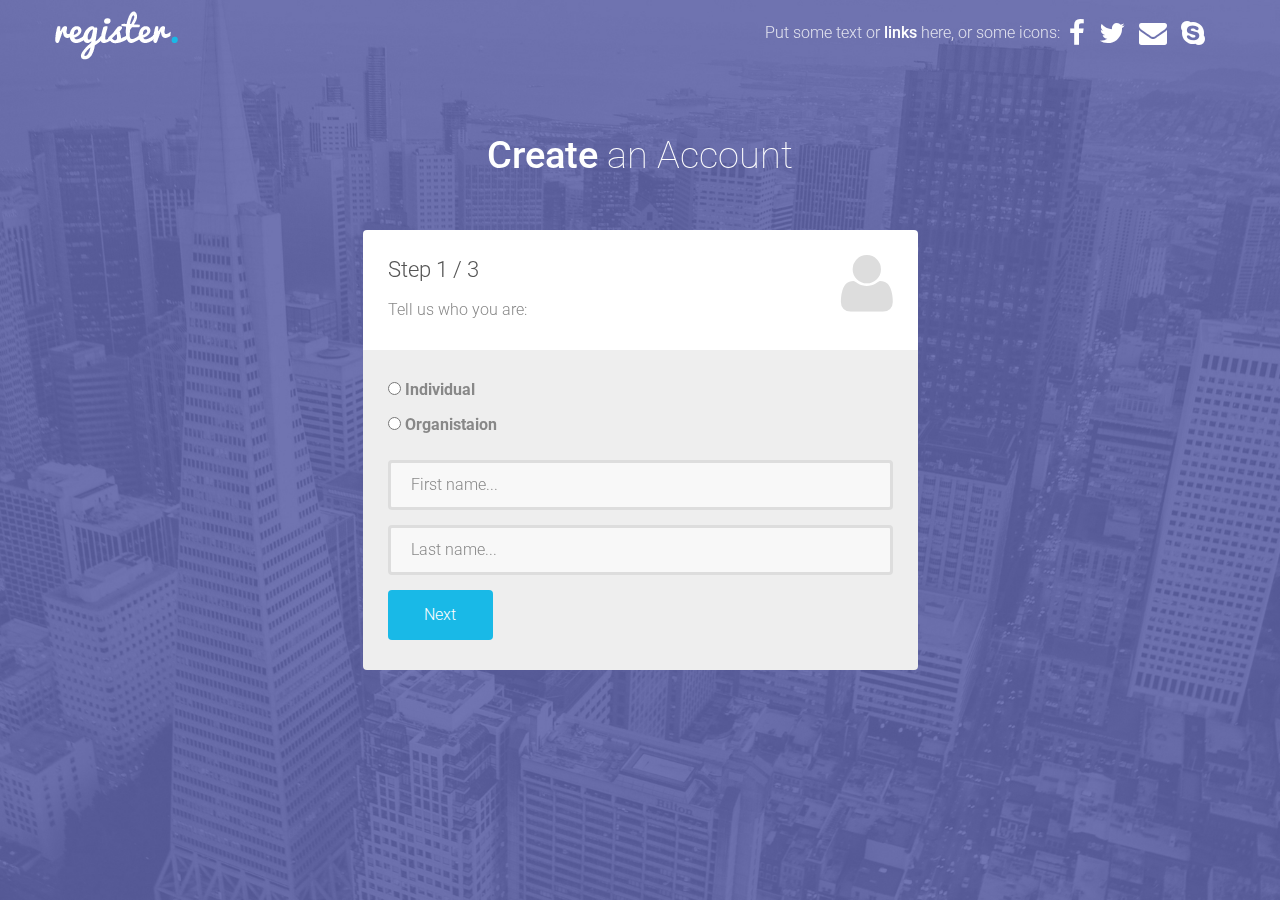
<file: static/website/register/index.html>
<!DOCTYPE html>
<html lang="en">

    <head>

        <meta charset="utf-8">
        <meta http-equiv="X-UA-Compatible" content="IE=edge">
        <meta name="viewport" content="width=device-width, initial-scale=1">
        <title>Registration</title>

        <!-- CSS -->
        <link rel="stylesheet" href="http://fonts.googleapis.com/css?family=Roboto:400,100,300,500">
        <link rel="stylesheet" href="assets/bootstrap/css/bootstrap.min.css">
        <link rel="stylesheet" href="assets/font-awesome/css/font-awesome.min.css">
		    <link rel="stylesheet" href="assets/css/form-elements.css">
        <link rel="stylesheet" href="assets/css/style.css">

        <!-- HTML5 Shim and Respond.js IE8 support of HTML5 elements and media queries -->
        <!-- WARNING: Respond.js doesn't work if you view the page via file:// -->
        <!--[if lt IE 9]>
            <script src="https://oss.maxcdn.com/libs/html5shiv/3.7.0/html5shiv.js"></script>
            <script src="https://oss.maxcdn.com/libs/respond.js/1.4.2/respond.min.js"></script>
        <![endif]-->

        <!-- Favicon and touch icons
        <link rel="shortcut icon" href="assets/ico/favicon.png">
        <link rel="apple-touch-icon-precomposed" sizes="144x144" href="assets/ico/apple-touch-icon-144-precomposed.png">
        <link rel="apple-touch-icon-precomposed" sizes="114x114" href="assets/ico/apple-touch-icon-114-precomposed.png">
        <link rel="apple-touch-icon-precomposed" sizes="72x72" href="assets/ico/apple-touch-icon-72-precomposed.png">
        <link rel="apple-touch-icon-precomposed" href="assets/ico/apple-touch-icon-57-precomposed.png">
        -->
    </head>

    <body>

		<!-- Top menu -->
		<nav class="navbar navbar-inverse navbar-no-bg" role="navigation">
			<div class="container">
				<div class="navbar-header">
					<button type="button" class="navbar-toggle collapsed" data-toggle="collapse" data-target="#top-navbar-1">
						<span class="sr-only">Toggle navigation</span>
						<span class="icon-bar"></span>
						<span class="icon-bar"></span>
						<span class="icon-bar"></span>
					</button>
					<a class="navbar-brand" href="index.html"></a>
				</div>
				<!-- Collect the nav links, forms, and other content for toggling -->
				<div class="collapse navbar-collapse" id="top-navbar-1">
					<ul class="nav navbar-nav navbar-right">
						<li>
							<span class="li-text">
								Put some text or
							</span>
							<a href="#"><strong>links</strong></a>
							<span class="li-text">
								here, or some icons:
							</span>
							<span class="li-social">
								<a href="#"><i class="fa fa-facebook"></i></a>
								<a href="#"><i class="fa fa-twitter"></i></a>
								<a href="#"><i class="fa fa-envelope"></i></a>
								<a href="#"><i class="fa fa-skype"></i></a>
							</span>
						</li>
					</ul>
				</div>
			</div>
		</nav>

        <!-- Top content -->
        <div class="top-content">

            <div class="inner-bg">
                <div class="container">
                    <div class="row">
                        <div class="col-sm-8 col-sm-offset-2 text">
                            <h1><strong>Create</strong> an Account</h1>
                          <!--  <div class="description">
                            	<p>
	                            	This is a free responsive multi-step registration form made with Bootstrap.
	                            	Download it on <a href="http://azmind.com"><strong>AZMIND</strong></a>, customize and use it as you like!
                            	</p>
                            </div> -->
                        </div>
                    </div>
                    <div class="row">
                        <div class="col-sm-6 col-sm-offset-3 form-box">

                        	<form role="form" action="" method="post" class="registration-form">

                        		<fieldset>
		                        	<div class="form-top">
		                        		<div class="form-top-left">
		                        			<h3>Step 1 / 3</h3>
		                            		<p>Tell us who you are:</p>
		                        		</div>
		                        		<div class="form-top-right">
		                        			<i class="fa fa-user"></i>
		                        		</div>
		                            </div>
		                            <div class="form-bottom">
                                <div class="form-group">
                                  <div class="form-check form-check-inline">
                                  <input class="form-check-input" type="radio" name="inlineRadioOptions" id="inlineRadio1" value="option1">
                                  <label class="form-check-label" for="inlineRadio1">Individual</label>
                                  </div>
                                  <div class="form-check form-check-inline">
                                    <input class="form-check-input" type="radio" name="inlineRadioOptions" id="inlineRadio2" value="option2">
                                    <label class="form-check-label" for="inlineRadio2">Organistaion</label>
                                  </div>
                                </div>
				                    	  <div class="form-group">
				                    		<label class="sr-only" for="form-first-name">First name</label>
				                        	<input type="text" name="form-first-name" placeholder="First name..." class="form-first-name form-control" id="form-first-name">
				                        </div>
				                        <div class="form-group">
				                        	<label class="sr-only" for="form-last-name">Last name</label>
				                        	<input type="text" name="form-last-name" placeholder="Last name..." class="form-last-name form-control" id="form-last-name">
				                        </div>
              

				                        <button type="button" class="btn btn-next">Next</button>
				                    </div>
			                    </fieldset>

			                    <fieldset>email
		                        	<div class="form-top">
		                        		<div class="form-top-left">
		                        			<h3>Step 2 / 3</h3>
		                            		<p>Set up your account:</p>
		                        		</div>
		                        		<div class="form-top-right">
		                        			<i class="fa fa-key"></i>
		                        		</div>
		                            </div>
		                            <div class="form-bottom">
				                        <div class="form-group">
				                        	<label class="sr-only" for="form-email">Email</label>
				                        	<input type="text" name="form-email" placeholder="Email..." class="form-email form-control" id="form-email">
				                        </div>
				                        <div class="form-group">
				                    		<label class="sr-only" for="form-password">Password</label>
				                        	<input type="password" name="form-password" placeholder="Password..." class="form-password form-control" id="form-password">
				                        </div>
				                        <div class="form-group">
				                        	<label class="sr-only" for="form-repeat-password">Repeat password</label>
				                        	<input type="password" name="form-repeat-password" placeholder="Repeat password..."
				                        				class="form-repeat-password form-control" id="form-repeat-password">
				                        </div>
				                        <button type="button" class="btn btn-previous">Previous</button>
				                        <button type="button" class="btn btn-next">Next</button>
				                    </div>
			                    </fieldset>

			                    <fieldset>
		                        	<div class="form-top">
		                        		<div class="form-top-left">
		                        			<h3>Step 3 / 3</h3>
		                            		<p>Social media profiles:</p>
		                        		</div>
		                        		<div class="form-top-right">
		                        			<i class="fa fa-twitter"></i>
		                        		</div>
		                            </div>
		                            <div class="form-bottom">
				                    	<div class="form-group">
				                    		<label class="sr-only" for="form-facebook">Facebook</label>
				                        	<input type="text" name="form-facebook" placeholder="Facebook..." class="form-facebook form-control" id="form-facebook">
				                        </div>
				                        <div class="form-group">
				                        	<label class="sr-only" for="form-twitter">Twitter</label>
				                        	<input type="text" name="form-twitter" placeholder="Twitter..." class="form-twitter form-control" id="form-twitter">
				                        </div>
				                        <div class="form-group">
				                        	<label class="sr-only" for="form-google-plus">Google plus</label>
				                        	<input type="text" name="form-google-plus" placeholder="Google plus..." class="form-google-plus form-control" id="form-google-plus">
				                        </div>
				                        <button type="button" class="btn btn-previous">Previous</button>
				                        <button type="submit" class="btn">Sign me up!</button>
				                    </div>
			                    </fieldset>

		                    </form>

                        </div>
                    </div>
                </div>
            </div>

        </div>


        <!-- Javascript -->
        <script src="assets/js/jquery-1.11.1.min.js"></script>
        <script src="assets/bootstrap/js/bootstrap.min.js"></script>
        <script src="assets/js/jquery.backstretch.min.js"></script>
        <script src="assets/js/retina-1.1.0.min.js"></script>
        <script src="assets/js/scripts.js"></script>

        <!--[if lt IE 10]>
            <script src="assets/js/placeholder.js"></script>
        <![endif]-->

    </body>

</html>
</file>
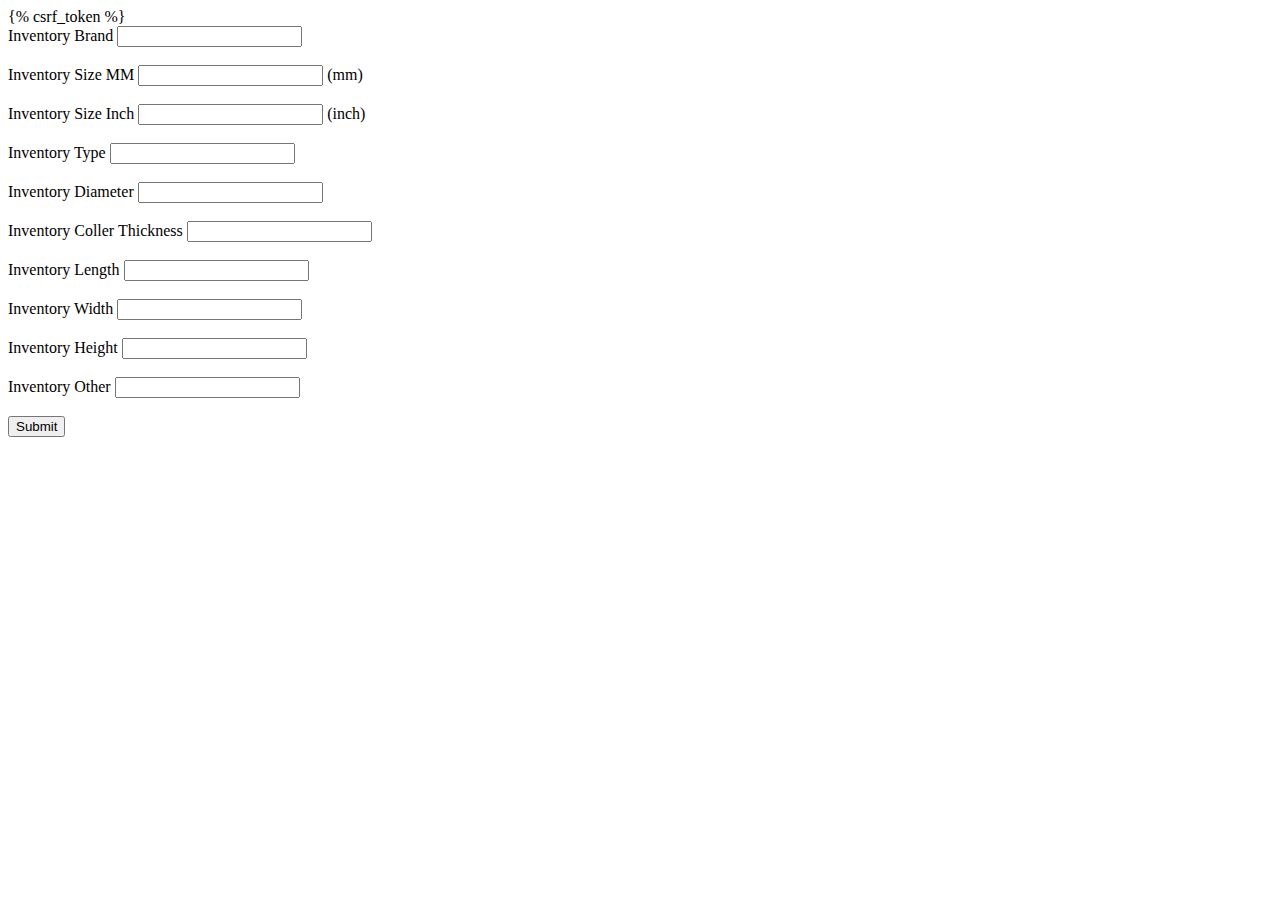
<file: templates/website/add_inventory.html>
<!DOCTYPE html>
<html>
<head>
	<title>Add Inventory</title>
</head>
<body>
	<form method="POST">
		{% csrf_token %}<br>
		Inventory Brand <input type="text" name="i_brand">
		<br><br>
		Inventory Size MM <input type="text" name="i_size_mm"> (mm)
		<br><br>
		Inventory Size Inch <input type="text" name="i_size_inch"> (inch)
		<br><br>
		Inventory Type <input type="text" name="i_type">
		<br><br>
		Inventory Diameter <input type="text" name="i_diameter">
		<br><br>
		Inventory Coller Thickness <input type="text" name="i_collar_thickness">
		<br><br>
		Inventory Length <input type="text" name="i_length">
		<br><br>
		Inventory Width <input type="text" name="i_width">
		<br><br>
		Inventory Height <input type="text" name="i_height">
		<br><br>
		Inventory Other <input type="text" name="i_other">
		<br><br>
		 <input type="submit" name="m_image" value="Submit">
	</form>
</body>
</html>
</file>
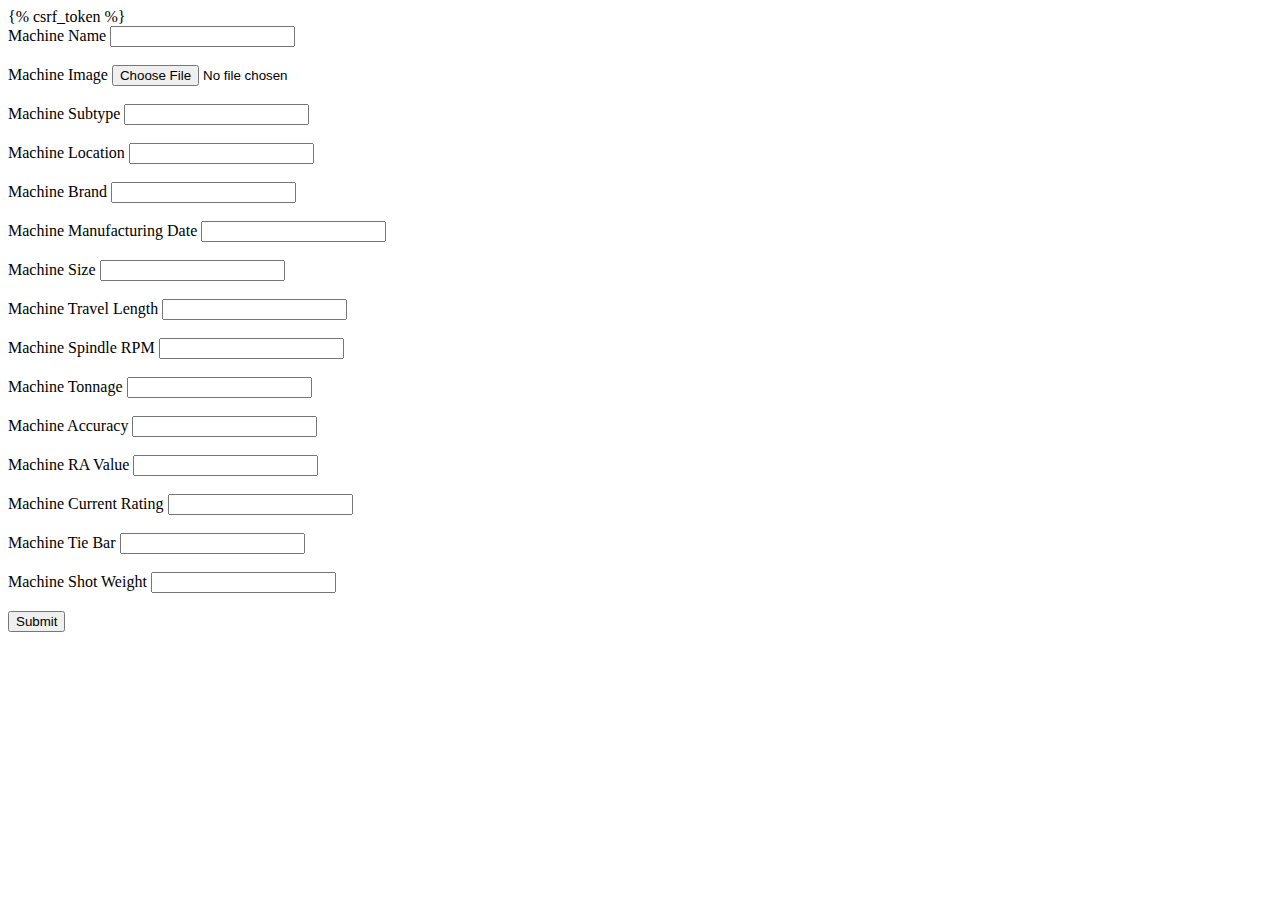
<file: templates/website/add_machine.html>
<!DOCTYPE html>
<html>
<head>
	<title>Add Machine</title>
</head>
<body>
	<form method="POST">
		{% csrf_token %}<br>
		Machine Name <input type="text" name="m_name">
		<br><br>
		Machine Image <input type="file" name="m_image">
		<br><br>
		Machine Subtype <input type="text" name="m_subtype">
		<br><br>
		Machine Location <input type="text" name="m_location">
		<br><br>
		Machine Brand <input type="text" name="m_brand">
		<br><br>
		Machine Manufacturing Date <input type="text" name="m_manufacturing_year">
		<br><br>
		Machine Size <input type="text" name="m_size">
		<br><br>
		Machine Travel Length <input type="text" name="m_travel_length">
		<br><br>
		Machine Spindle RPM <input type="text" name="m_spindle_rpm">
		<br><br>
		Machine Tonnage <input type="text" name="m_tonnage">
		<br><br>
		Machine Accuracy <input type="text" name="m_accuracy">
		<br><br>
		Machine RA Value <input type="text" name="m_ra_value">
		<br><br>
		Machine Current Rating <input type="text" name="m_current_rating">
		<br><br>
		Machine Tie Bar <input type="text" name="m_tie_bar">
		<br><br>
		Machine Shot Weight <input type="text" name="m_shot_weight">
		<br><br>
		 <input type="submit" name="m_image" value="Submit">
	</form>
</body>
</html>
</file>
<file: static/website/register/assets/css/form-elements.css>
input[type="text"], 
input[type="password"], 
textarea, 
textarea.form-control {
	height: 50px;
    margin: 0;
    padding: 0 20px;
    vertical-align: middle;
    background: #f8f8f8;
    border: 3px solid #ddd;
    font-family: 'Roboto', sans-serif;
    font-size: 16px;
    font-weight: 300;
    line-height: 50px;
    color: #888;
    -moz-border-radius: 4px; -webkit-border-radius: 4px; border-radius: 4px;
    -moz-box-shadow: none; -webkit-box-shadow: none; box-shadow: none;
    -o-transition: all .3s; -moz-transition: all .3s; -webkit-transition: all .3s; -ms-transition: all .3s; transition: all .3s;
}

textarea, 
textarea.form-control {
	padding-top: 10px;
	padding-bottom: 10px;
	line-height: 30px;
}

input[type="text"]:focus, 
input[type="password"]:focus, 
textarea:focus, 
textarea.form-control:focus {
	outline: 0;
	background: #fff;
    border: 3px solid #ccc;
    -moz-box-shadow: none; -webkit-box-shadow: none; box-shadow: none;
}

input[type="text"]:-moz-placeholder, input[type="password"]:-moz-placeholder, 
textarea:-moz-placeholder, textarea.form-control:-moz-placeholder { color: #888; }

input[type="text"]:-ms-input-placeholder, input[type="password"]:-ms-input-placeholder, 
textarea:-ms-input-placeholder, textarea.form-control:-ms-input-placeholder { color: #888; }

input[type="text"]::-webkit-input-placeholder, input[type="password"]::-webkit-input-placeholder, 
textarea::-webkit-input-placeholder, textarea.form-control::-webkit-input-placeholder { color: #888; }



button.btn {
	height: 50px;
    margin: 0;
    padding: 0 20px;
    vertical-align: middle;
    background: #19b9e7;
    border: 0;
    font-family: 'Roboto', sans-serif;
    font-size: 16px;
    font-weight: 300;
    line-height: 50px;
    color: #fff;
    -moz-border-radius: 4px; -webkit-border-radius: 4px; border-radius: 4px;
    text-shadow: none;
    -moz-box-shadow: none; -webkit-box-shadow: none; box-shadow: none;
    -o-transition: all .3s; -moz-transition: all .3s; -webkit-transition: all .3s; -ms-transition: all .3s; transition: all .3s;
}

button.btn:hover { opacity: 0.6; color: #fff; }

button.btn:active { outline: 0; opacity: 0.6; color: #fff; -moz-box-shadow: none; -webkit-box-shadow: none; box-shadow: none; }

button.btn:focus { outline: 0; opacity: 0.6; background: #19b9e7; color: #fff; }

button.btn:active:focus, button.btn.active:focus { outline: 0; opacity: 0.6; background: #19b9e7; color: #fff; }
</file>
<file: static/website/register/assets/css/style.css>
body {
    font-family: 'Roboto', sans-serif;
    font-size: 16px;
    font-weight: 300;
    color: #888;
    line-height: 30px;
    text-align: center;
}

strong { font-weight: 500; }

a, a:hover, a:focus {
	color: #19b9e7;
	text-decoration: none;
    -o-transition: all .3s; -moz-transition: all .3s; -webkit-transition: all .3s; -ms-transition: all .3s; transition: all .3s;
}

h1, h2 {
	margin-top: 10px;
	font-size: 38px;
    font-weight: 100;
    color: #555;
    line-height: 50px;
}

h3 {
	font-size: 22px;
    font-weight: 300;
    color: #555;
    line-height: 30px;
}

img { max-width: 100%; }

::-moz-selection { background: #19b9e7; color: #fff; text-shadow: none; }
::selection { background: #19b9e7; color: #fff; text-shadow: none; }


.btn-link-1 {
	display: inline-block;
	height: 50px;
	margin: 0 5px;
	padding: 16px 20px 0 20px;
	background: #19b9e7;
	font-size: 16px;
    font-weight: 300;
    line-height: 16px;
    color: #fff;
    -moz-border-radius: 4px; -webkit-border-radius: 4px; border-radius: 4px;
}
.btn-link-1:hover, .btn-link-1:focus, .btn-link-1:active { outline: 0; opacity: 0.6; color: #fff; }

.btn-link-2 {
	display: inline-block;
	height: 50px;
	margin: 0 5px;
	padding: 15px 20px 0 20px;
	background: rgba(0, 0, 0, 0.3);
	border: 1px solid #fff;
	font-size: 16px;
    font-weight: 300;
    line-height: 16px;
    color: #fff;
    -moz-border-radius: 4px; -webkit-border-radius: 4px; border-radius: 4px;
}
.btn-link-2:hover, .btn-link-2:focus, 
.btn-link-2:active, .btn-link-2:active:focus { outline: 0; opacity: 0.6; background: rgba(0, 0, 0, 0.3); color: #fff; }


/***** Top menu *****/

.navbar {
	padding-top: 10px;
	background: #333;
	background: rgba(51, 51, 51, 0.3);
	border: 0;
	-o-transition: all .3s; -moz-transition: all .3s; -webkit-transition: all .3s; -ms-transition: all .3s; transition: all .3s;
}
.navbar.navbar-no-bg { background: none; }

ul.navbar-nav {
	font-size: 16px;
	color: #fff;
}

.navbar-inverse ul.navbar-nav li { padding-top: 8px; padding-bottom: 8px; }

.navbar-inverse ul.navbar-nav li .li-text { opacity: 0.8; }

.navbar-inverse ul.navbar-nav li a { display: inline; padding: 0; color: #fff; }
.navbar-inverse ul.navbar-nav li a:hover { color: #fff; opacity: 1; border-bottom: 1px dotted #fff; }
.navbar-inverse ul.navbar-nav li a:focus { color: #fff; outline: 0; opacity: 1; border-bottom: 1px dotted #fff; }

.navbar-inverse ul.navbar-nav li .li-social a {
	margin: 0 5px;
	font-size: 28px;
	vertical-align: middle;
}
.navbar-inverse ul.navbar-nav li .li-social a:hover, 
.navbar-inverse ul.navbar-nav li .li-social a:focus { border: 0; color: #19b9e7; }

.navbar-brand {
	width: 123px;
	background: url(../img/logo.png) left center no-repeat;
	text-indent: -99999px;
}


/***** Top content *****/

.inner-bg {
    padding: 40px 0 170px 0;
}

.top-content .text {
	color: #fff;
}

.top-content .text h1 { color: #fff; }

.top-content .description {
	margin: 20px 0 10px 0;
}

.top-content .description p { opacity: 0.8; }

.top-content .description a {
	color: #fff;
}
.top-content .description a:hover, 
.top-content .description a:focus { border-bottom: 1px dotted #fff; }

.top-content .top-big-link {
	margin-top: 35px;
}

.form-box {
	padding-top: 40px;
}

.form-top {
	overflow: hidden;
	padding: 0 25px 15px 25px;
	background: #fff;
	-moz-border-radius: 4px 4px 0 0; -webkit-border-radius: 4px 4px 0 0; border-radius: 4px 4px 0 0;
	text-align: left;
}

.form-top-left {
	float: left;
	width: 75%;
	padding-top: 25px;
}

.form-top-left h3 { margin-top: 0; }

.form-top-right {
	float: left;
	width: 25%;
	padding-top: 5px;
	font-size: 66px;
	color: #ddd;
	line-height: 100px;
	text-align: right;
}

.form-bottom {
	padding: 25px 25px 30px 25px;
	background: #eee;
	-moz-border-radius: 0 0 4px 4px; -webkit-border-radius: 0 0 4px 4px; border-radius: 0 0 4px 4px;
	text-align: left;
}

form .form-bottom textarea {
	height: 100px;
}

form .form-bottom button.btn {
	min-width: 105px;
}

form .form-bottom .input-error {
	border-color: #19b9e7;
}

form.registration-form fieldset {
	display: none;
}


/***** Media queries *****/

@media (min-width: 992px) and (max-width: 1199px) {}

@media (min-width: 768px) and (max-width: 991px) {}

@media (max-width: 767px) {
	
	.navbar { padding-top: 0; }
	.navbar.navbar-no-bg { background: #333; background: rgba(51, 51, 51, 0.9); }
	.navbar-brand { height: 60px; margin-left: 15px; }
	.navbar-collapse { border: 0; }
	.navbar-toggle { margin-top: 12px; }
	
	.inner-bg { padding: 40px 0 110px 0; }
	.top-content .top-big-link { margin-top: 25px; }
	.top-content .top-big-link a.btn { margin-top: 10px; }
	
	.form-bottom { padding-bottom: 25px; }
	form .form-bottom button.btn { margin-bottom: 5px; }

}

@media (max-width: 415px) {
	
	h1, h2 { font-size: 32px; }

}


/* Retina-ize images/icons */

@media
only screen and (-webkit-min-device-pixel-ratio: 2),
only screen and (   min--moz-device-pixel-ratio: 2),
only screen and (     -o-min-device-pixel-ratio: 2/1),
only screen and (        min-device-pixel-ratio: 2),
only screen and (                min-resolution: 192dpi),
only screen and (                min-resolution: 2dppx) {
	
	/* logo */
    .navbar-brand {
    	background-image: url(../img/logo@2x.png) !important; background-repeat: no-repeat !important; background-size: 123px 49px !important;
    }
	
}
</file>
